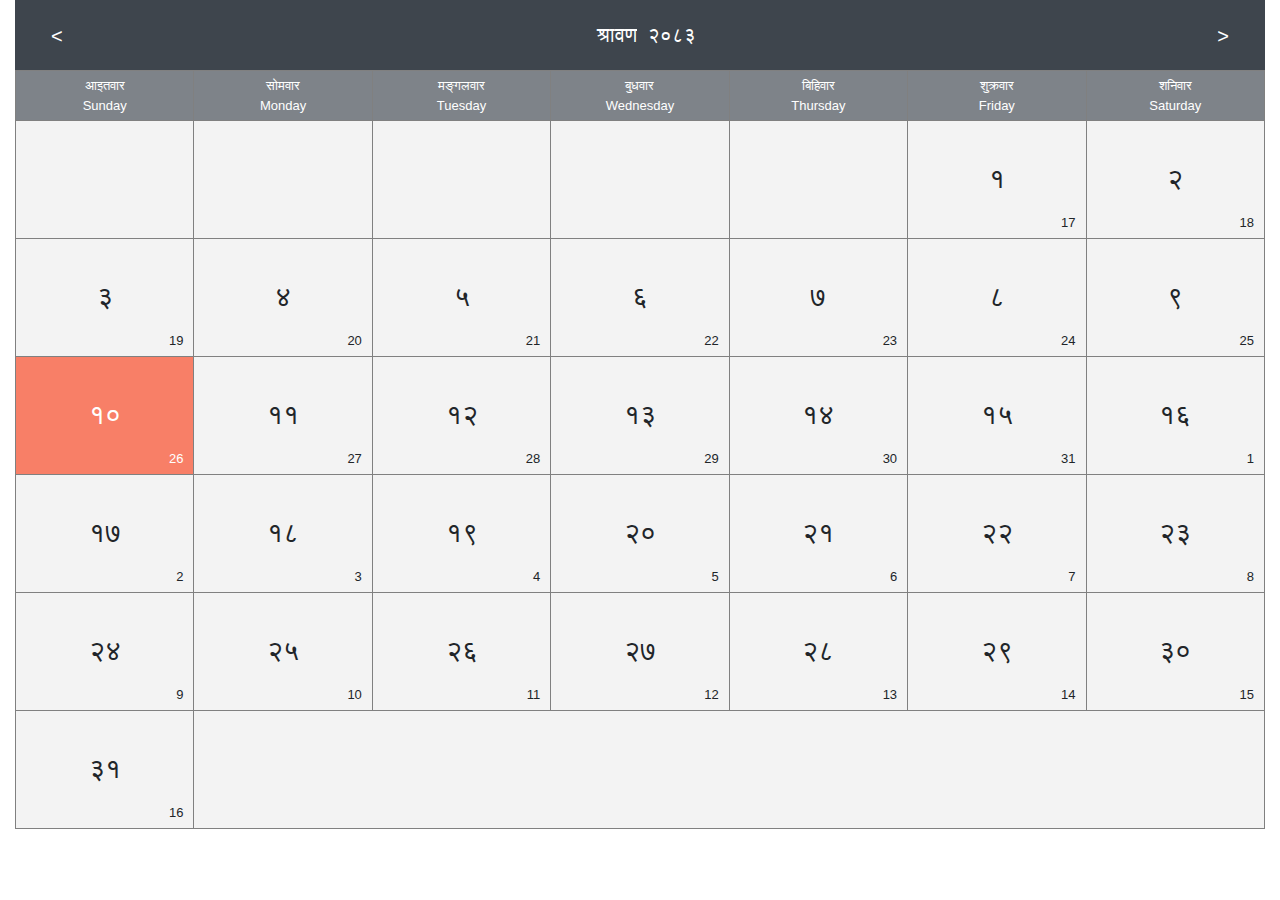
<file: index.html>
<!DOCTYPE html>
<html lang="en">
<head>
	<meta charset="UTF-8">
	<title>Nepali Calendar</title>
	<meta name="viewport" content="width=device-width, initial-scale=1, shrink-to-fit=no">

	<link rel="stylesheet" href="https://cdnjs.cloudflare.com/ajax/libs/twitter-bootstrap/4.3.1/css/bootstrap.min.css">
	
	<link rel="stylesheet" href="./css/nepalicalendar.css">
</head>
<body class="container-fluid">
	<div class="row">
		<div class="col-md-12">
			<div id="nepalicalendar"></div>
		</div>
	</div>

	<script src="https://cdnjs.cloudflare.com/ajax/libs/jquery/3.4.0/jquery.min.js"></script>
	<script src="./js/nepalicalendar.js"></script>
	<script>
		$('#nepalicalendar').nepalicalendar();
	</script>
</body>
</html>
</file>
<file: css/nepalicalendar.css>
body, html {
	padding: 0;
	margin: 0;
}

.xen-card {
	z-index: 10;
	display: block;
	width: 100%;
	background: #fff;
	box-sizing: border-box;
	font-size: 13px;
}

.xen-card .xen-card-header {
	background: #3e454d;
	padding: 20px;
	overflow: auto;
}

.xen-card .xen-cell {
	cursor: pointer;
	position: relative;
	text-align: center;
	width: 10%;
	padding: 3%;
}

.xen-cell .nepali-date {
	font-size: 28px;
}

.xen-cell .english-date {
	position: absolute;
	right: 10px;
	bottom: 5px;
}

.xen-cell:hover {
	background: #f87f67ba;
}

.xen-cell.bg-info {
	color: #FFF;
}

.xen-card table.xen-calendar-table {
	width: 100%;
	background: #f3f3f3;
	border-collapse: collapse;
}

.xen-calendar-table th {
    text-align: center;
    font-weight: normal;
    background: #7e8389;
    color: #ffffff;
    padding: 5px 0;
}

.xen-prev-next-btn {
	float: right;
}

.xen-prev-next-btn button {
    height: 20px;
    font-size: 13px;
    padding: 2px 10px;
    border: 1px solid #ccc;
}
.xen-form-wrapper {
	position: relative;
	text-align: center;
}

.xen-form-inline {
	display: inline-block;
}

.xen-calendar-month, .xen-calendar-year {
	background: none;
    color: white;
    font-size: 20px;
    outline: none;
    border: none;
    cursor: pointer;

    -webkit-appearance: none;
    -moz-appearance: none;
    text-indent: 1px;
    text-overflow: '';
}

.xen-calendar-month {
	text-align-last: right; 
	margin-right: 10px;
}

.xen-calendar-month option, .xen-calendar-year option{
	color: #3e454d;
	font-size: 16px;
}

.xen-card button#next, .xen-card button#previous {
	position: absolute;
	background: none;
    outline: none;
    border: none;
    color: white;
    font-size: 20px;
    cursor: pointer;
}

.xen-card button#previous {
	left: 10px;
}

.xen-card button#next {
	right: 10px;
}

.xen-bg-today {
	background: #f87f67;
	color: #ffffff;
}

.xen-bg-info {
	background: #f87f67ba;
	color: #FFFFFF;
}

.xen-calendar-table {
	padding-top: 5px;
}

.xen-btn-prev {
	margin-right: 3px;
}
</file>
